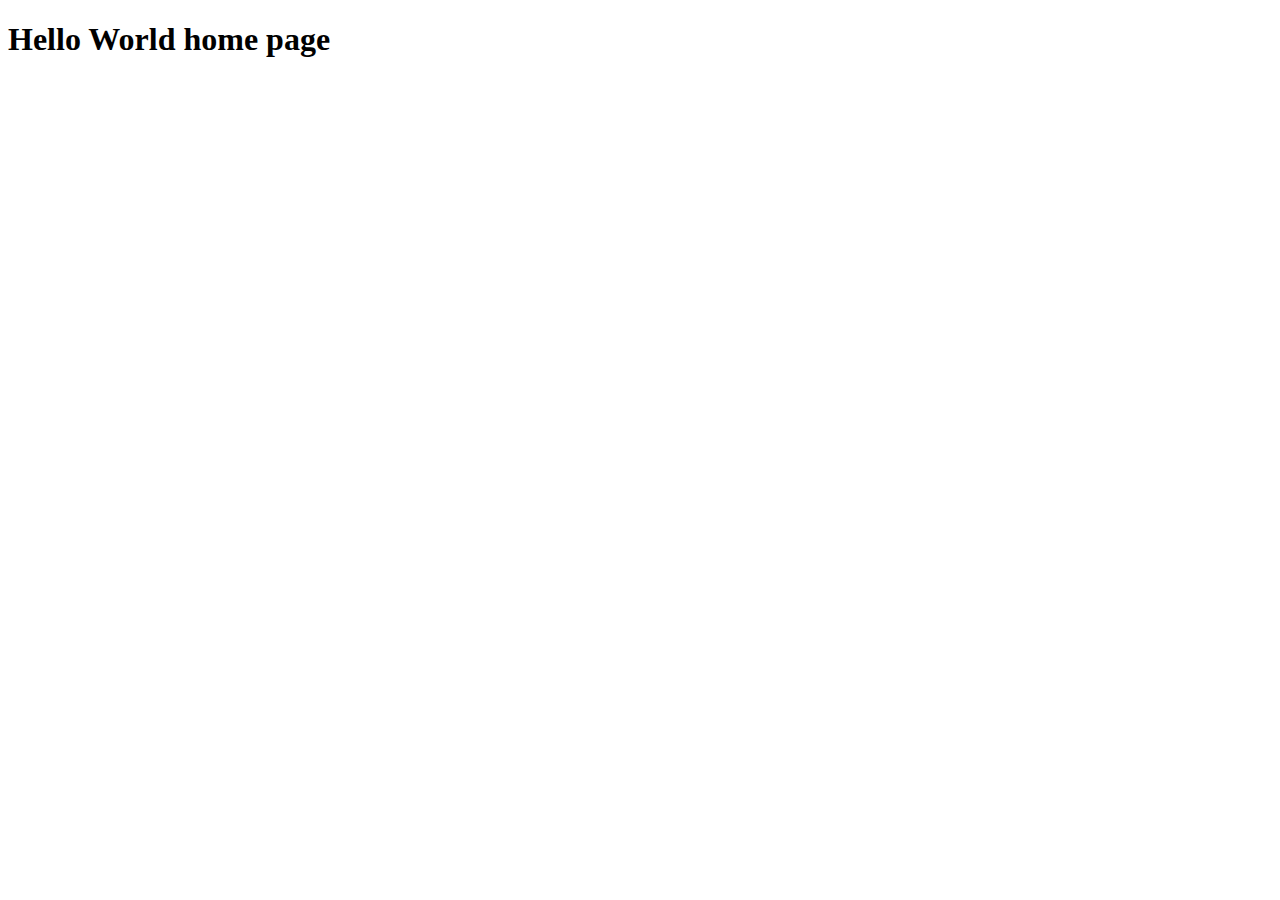
<file: server/index.html>
<!DOCTYPE html>
<html lang="en">
<head>
  <meta charset="UTF-8">
  <meta name="viewport" content="width=device-width, initial-scale=1.0">
  <meta http-equiv="X-UA-Compatible" content="ie=edge">
  <title>Document</title>
</head>
<body>
  <h1>Hello World home page</h1>
</body>
</html>
</file>
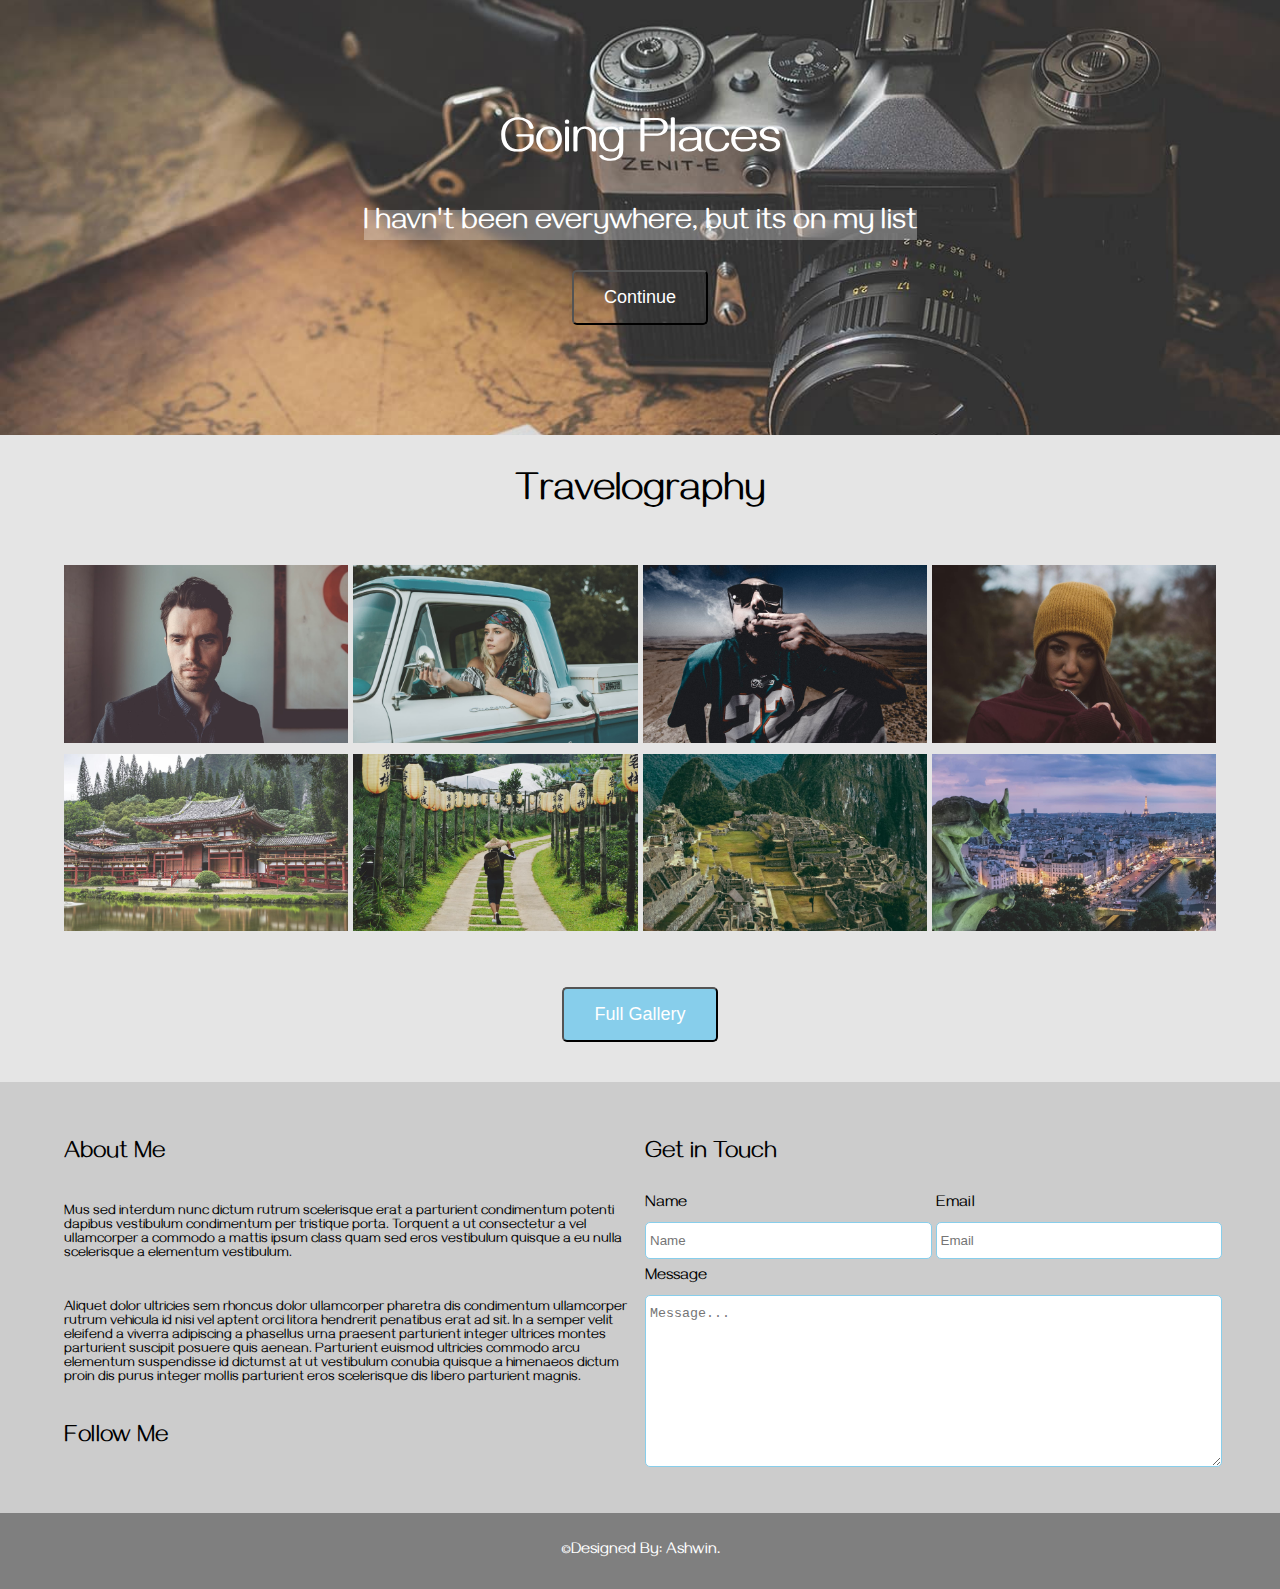
<file: portfolio/public/index.html>
<!DOCTYPE html>
<html lang="en">
<head>
	<title>Traveller</title>
	<meta charset="utf-8">
	<link rel="stylesheet" type="text/css" href="assets/stylesheet/style.css">
	<link href="https://fonts.googleapis.com/css?family=Gayathri&display=swap" rel="stylesheet">
	</head>
<body>
	<main>
		<header class="header">
			<h1>Going Places</h1>
			<p>I havn't been everywhere, but its on my list</p><br>
			<button class="btn">Continue</button>
		</header>
		<section class="gallery">
			<h2 class="gallery_head">Travelography</h2>
			<div class="wrapper grid">
				<div><img class="img" src="assets/media/01.jpg"></div>
				<div><img class="img" src="assets/media/02.jpg"></div>
				<div><img class="img" src="assets/media/03.jpg"></div>
				<div><img class="img" src="assets/media/04.jpg"></div>
				<div><img class="img" src="assets/media/05.jpg"></div>
				<div><img class="img" src="assets/media/06.jpg"></div>
				<div><img class="img" src="assets/media/07.jpg"></div>
				<div><img class="img" src="assets/media/08.jpg"></div>
			</div>
			<button class="btn btn2"><a class="btn-a" href="/gallery">Full Gallery</a></button>
		</section>
		<section class="section2">
			<div class="wrapper grid2">
				<div>
					<h3 class="section2-h3"> About Me </h3>
					<p class="section2-p">Mus sed interdum nunc dictum rutrum scelerisque erat a parturient condimentum potenti dapibus vestibulum condimentum per tristique porta. Torquent a ut consectetur a vel ullamcorper a commodo a mattis ipsum class quam sed eros vestibulum quisque a eu nulla scelerisque a elementum vestibulum.</p>
					<p class="section2-p">Aliquet dolor ultricies sem rhoncus dolor ullamcorper pharetra dis condimentum ullamcorper rutrum vehicula id nisi vel aptent orci litora hendrerit penatibus erat ad sit. In a semper velit eleifend a viverra adipiscing a phasellus urna praesent parturient integer ultrices montes parturient suscipit posuere quis aenean. Parturient euismod ultricies commodo arcu elementum suspendisse id dictumst at ut vestibulum conubia quisque a himenaeos dictum proin dis purus integer mollis parturient eros scelerisque dis libero parturient magnis.</p>
					<h3 class="section2-h3">Follow Me</h3>

				</div>
				<div>
					<h3 class="section2-h3">Get in Touch</h3>
					<div class="grid2">
						<div>
							<p class="form-p">Name</p>
							<input class="input" type="" name="" placeholder="Name">
						</div>
						<div>
							<p class="form-p">Email</p>
							<input class="input" type="" name="" placeholder="Email">
						</div>
					</div>
					<p class="form-p">Message</p>
					<textarea placeholder="Message..." rows="10"></textarea>
				</div>
			</div>
		</section>
	</main>
	<footer>
		<small>
			&copy;Designed By: Ashwin.
		</small>
	</footer>

</body>
</html>
</file>
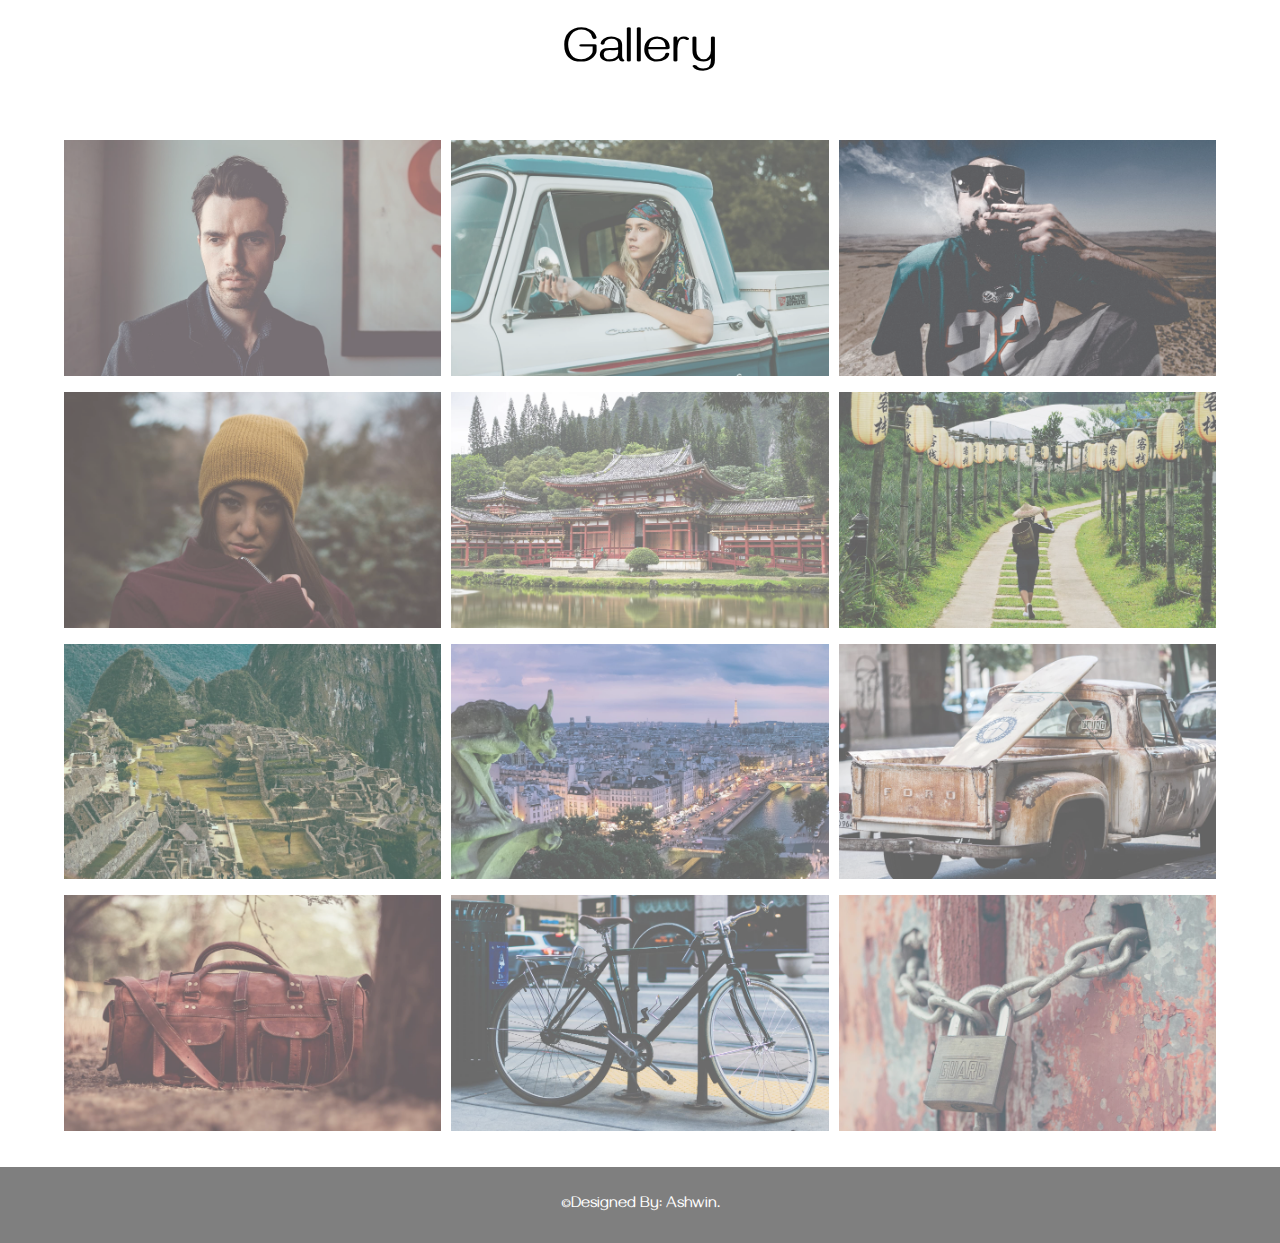
<file: portfolio/public/gallery.html>
<!DOCTYPE html>
<html lang="en">
<head>
	<title>Traveller</title>
	<meta charset="utf-8">
	<link rel="stylesheet" type="text/css" href="assets/stylesheet/style.css">
	<link href="https://fonts.googleapis.com/css?family=Gayathri&display=swap" rel="stylesheet">
	</head>
<body>
	<main>
		<div class="wrapper">
			<div class="m-f-g1">
			<h2 class="m-f-g">Gallery</h2>
			</div>
			<div class="grid4">
				<div><img class="img" src="assets/media/01.jpg"></div>
				<div><img class="img" src="assets/media/02.jpg"></div>
				<div><img class="img" src="assets/media/03.jpg"></div>
				<div><img class="img" src="assets/media/04.jpg"></div>
				<div><img class="img" src="assets/media/05.jpg"></div>
				<div><img class="img" src="assets/media/06.jpg"></div>
				<div><img class="img" src="assets/media/07.jpg"></div>
				<div><img class="img" src="assets/media/08.jpg"></div>
				<div><img class="img" src="assets/media/09.jpg"></div>
				<div><img class="img" src="assets/media/10.jpg"></div>
				<div><img class="img" src="assets/media/11.jpg"></div>
				<div><img class="img" src="assets/media/12.jpg"></div>
			</div>
		</div>
	</main>
	<footer>
		<small>
			&copy;Designed By: Ashwin.
		</small>
	</footer>

</body>
</file>
<file: portfolio/public/assets/stylesheet/style.css>
/* http://meyerweb.com/eric/tools/css/reset/ 
   v2.0 | 20110126
   License: none (public domain)
*/

html, body, div, span, applet, object, iframe,
h1, h2, h3, h4, h5, h6, p, blockquote, pre,
a, abbr, acronym, address, big, cite, code,
del, dfn, em, img, ins, kbd, q, s, samp,
small, strike, strong, sub, sup, tt, var,
b, u, i, center,
dl, dt, dd, ol, ul, li,
fieldset, form, label, legend,
table, caption, tbody, tfoot, thead, tr, th, td,
article, aside, canvas, details, embed, 
figure, figcaption, footer, header, hgroup, 
menu, nav, output, ruby, section, summary,
time, mark, audio, video {
	margin: 0;
	padding: 0;
	border: 0;
	font-size: 100%;
	font: inherit;
	vertical-align: baseline;
}
/* HTML5 display-role reset for older browsers */
article, aside, details, figcaption, figure, 
footer, header, hgroup, menu, nav, section {
	display: block;
}
body {
	line-height: 1;
}
ol, ul {
	list-style: none;
}
blockquote, q {
	quotes: none;
}
blockquote:before, blockquote:after,
q:before, q:after {
	content: '';
	content: none;
}
table {
	border-collapse: collapse;
	border-spacing: 0;
}



body {
	font-family: 'Gayathri', sans-serif;
}
.header {
	background:url(../media/banner.jpg);
	background-position: center;
	background-attachment: fixed;
	background-size: cover;
	text-align: center;
	padding: 100px;
	}
.gallery {
	text-align: center;
	background:rgba(0,0,0,0.1);
}
.gallery_head {
	font-size: 40px;
	padding:40px;
}
.header h1 {
	font-size: 50px;
	color:white;
	padding: 20px;
}
.header p {
	font-size: 30px;
	color:white;
	background-color: rgba(255,255,255,0.3);
	display: inline-block;
	margin: 20px;

}
.btn {
	padding:15px 30px;
	font-size: 18px;
	background:transparent;
	border:1px double rgba(,255,255,255,0.3);
	color:#fff;
	border-radius: 5px;
	margin:10px;

}
.header button:hover {
	background:rgba(255,255,255,0.3);
}
.wrapper {
	width:90%;
	margin:0 auto;
}
.grid{
	display: grid;
	grid-template-columns: repeat(4,1fr);
	grid-gap: 0;
	padding:10px;
	grid-gap: 5px;
}
.img {
	width:100%;
}
.btn-a {
	text-decoration: none;
	color:white;
}
.btn2 {
	background-color: skyblue;
	margin:40px;
}
.grid2 {
	display: grid;
	grid-template-columns: repeat(2,1fr);
	grid-gap: 10px;

}
.section2 {
	background:rgba(0,0,0,0.2);
	padding:40px 0;

}
.section2-h3 {
	font-size: 24px;
	padding:20px 0;
}
.section2-p {
	font-size: 14px;
	padding:20px 0;
}
.input {
	width:100%;
	padding:10px 0;
	padding-left:4px;
	border:1px solid skyblue;
	border-radius: 5px;
}

textarea {
	width: 100%;
	border:1px solid skyblue;
	border-radius: 5px;
	padding:10px 0;
	padding-left: 4px;

}
.form-p {
	padding:10px 0;
}
footer {
	text-align: center;
	background-color: rgba(0,0,0,0.5);
	color:white;
	padding:30px;
	}
	
small:hover {
	color:skyblue;

}
.grid4 {
	display: grid;
	grid-template-columns: 1fr 1fr 1fr ;
	grid-gap: 10px;
	padding:30px 0;
}
.grid4 img {
	opacity:0.7;
	position: relative;
}
.grid4 img:hover {
	opacity:1;
	box-shadow: 1px 2px 10px grey;
	width:105%;
	z-index: 2;
}
.m-f-g {
	font-size: 50px;
	padding:30px;
}
.m-f-g1 {
	text-align: center;
}
</file>
